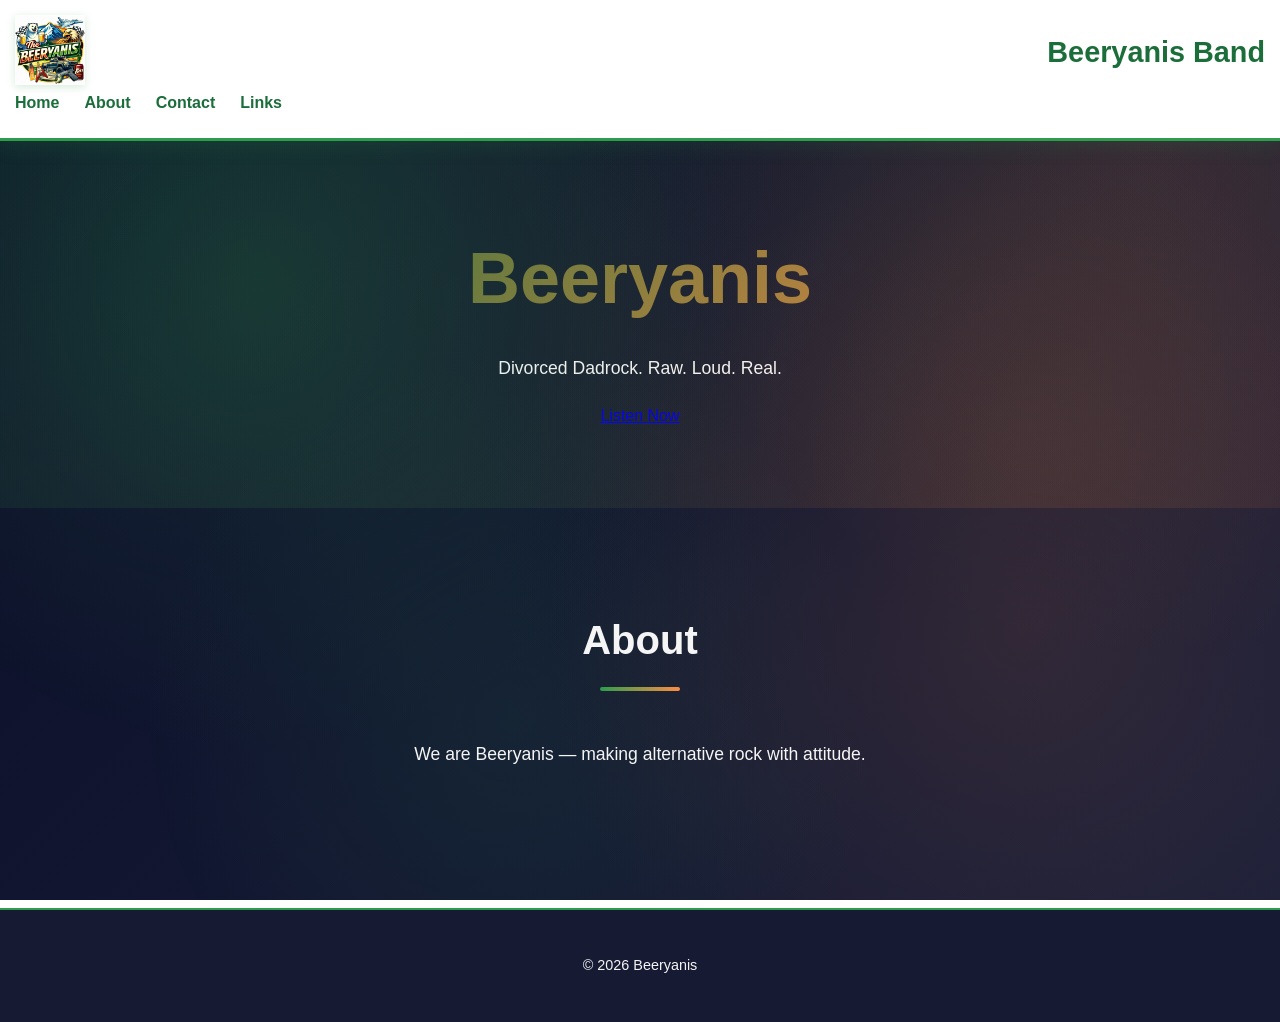
<file: index.html>
<!DOCTYPE html>
<html>
<head>
  <meta charset="UTF-8">
  <meta name="viewport" content="width=device-width, initial-scale=1.0">

  <title>Beeryanis Band</title>

  <meta name="description" content="Beeryanis – Divorced Dadrock band. Listen to our latest music and see upcoming shows.">

  <link rel="stylesheet" href="style.css">

  <script async src="https://www.googletagmanager.com/gtag/js?id=G-NHFRYG6W55"></script>
  <script>
    window.dataLayer = window.dataLayer || [];
    function gtag(){dataLayer.push(arguments);}
    gtag('js', new Date());
    gtag('config', 'G-NHFRYG6W55');
  </script>
</head>

<body>

<!-- GAME SCREEN -->
<div class="game-screen" style="display:none;">
  <div class="game-title" style="color: #000;">🔐 Human Verification</div>
  <div class="game-instructions" style="color: #000; font-weight: 700;">Press SPACE or click/tap to jump</div>

  <div class="game-container">
    <canvas id="gameCanvas"></canvas>
  </div>

  <div class="game-info">
    <div class="game-score" style="font-size: 2rem; font-weight: bold; color: #ff8c42; margin-bottom: 10px;">Score: <span id="score-text">0</span> / 5</div>
    <div class="score-bar">
      <div class="score-point"></div>
      <div class="score-point"></div>
      <div class="score-point"></div>
      <div class="score-point"></div>
      <div class="score-point"></div>
    </div>
    <div class="unlock-message" style="display:none;">Unlocked!</div>
  </div>
</div>

<!-- HEADER -->
<header>
  <div class="header-container">
    <img src="logo.png" class="logo" alt="Beeryanis Logo">
    <h1>Beeryanis Band</h1>
  </div>

  <nav>
    <a href="index.html">Home</a>
    <a href="about.html">About</a>
    <a href="contact.html">Contact</a>
    <a href="links.html">Links</a>
  </nav>
</header>

<!-- MAIN -->
<main>

  <section class="hero">
    <h2>Beeryanis</h2>
    <p>Divorced Dadrock. Raw. Loud. Real.</p>
    <a href="links.html">Listen Now</a>
  </section>

  <section>
    <h3>About</h3>
    <p>We are Beeryanis — making alternative rock with attitude.</p>
  </section>

</main>

<footer>
  <p>© 2026 Beeryanis</p>
</footer>

<div class="logo-modal" role="dialog" aria-modal="true" aria-label="Enlarged band logo">
  <div class="logo-modal-content">
    <img src="logo.png" class="logo-modal-img" alt="Beeryanis logo enlarged">
    <div class="logo-modal-close" aria-label="Close logo preview">×</div>
  </div>
</div>

<script>
  document.addEventListener("DOMContentLoaded", () => {
    const gameScreen = document.querySelector(".game-screen");
    if (gameScreen) {
      gameScreen.style.display = "none";
    }
    document.querySelector("header").style.display = "block";
    document.querySelector("main").style.display = "block";
    document.querySelector("footer").style.display = "block";

    const logo = document.querySelector(".logo");
    const modal = document.querySelector(".logo-modal");
    if (logo && modal) {
      const modalImg = document.querySelector(".logo-modal-img");
      const closeBtn = document.querySelector(".logo-modal-close");

      logo.addEventListener("click", function() {
        modalImg.src = this.src;
        modal.style.display = "flex";
        document.body.style.overflow = "hidden";
      });

      closeBtn.addEventListener("click", function() {
        modal.style.display = "none";
        document.body.style.overflow = "auto";
      });

      modal.addEventListener("click", function(e) {
        if (e.target === modal) {
          modal.style.display = "none";
          document.body.style.overflow = "auto";
        }
      });

      logo.style.cursor = "pointer";
    }
  });
</script>

</body>
</html>
</file>
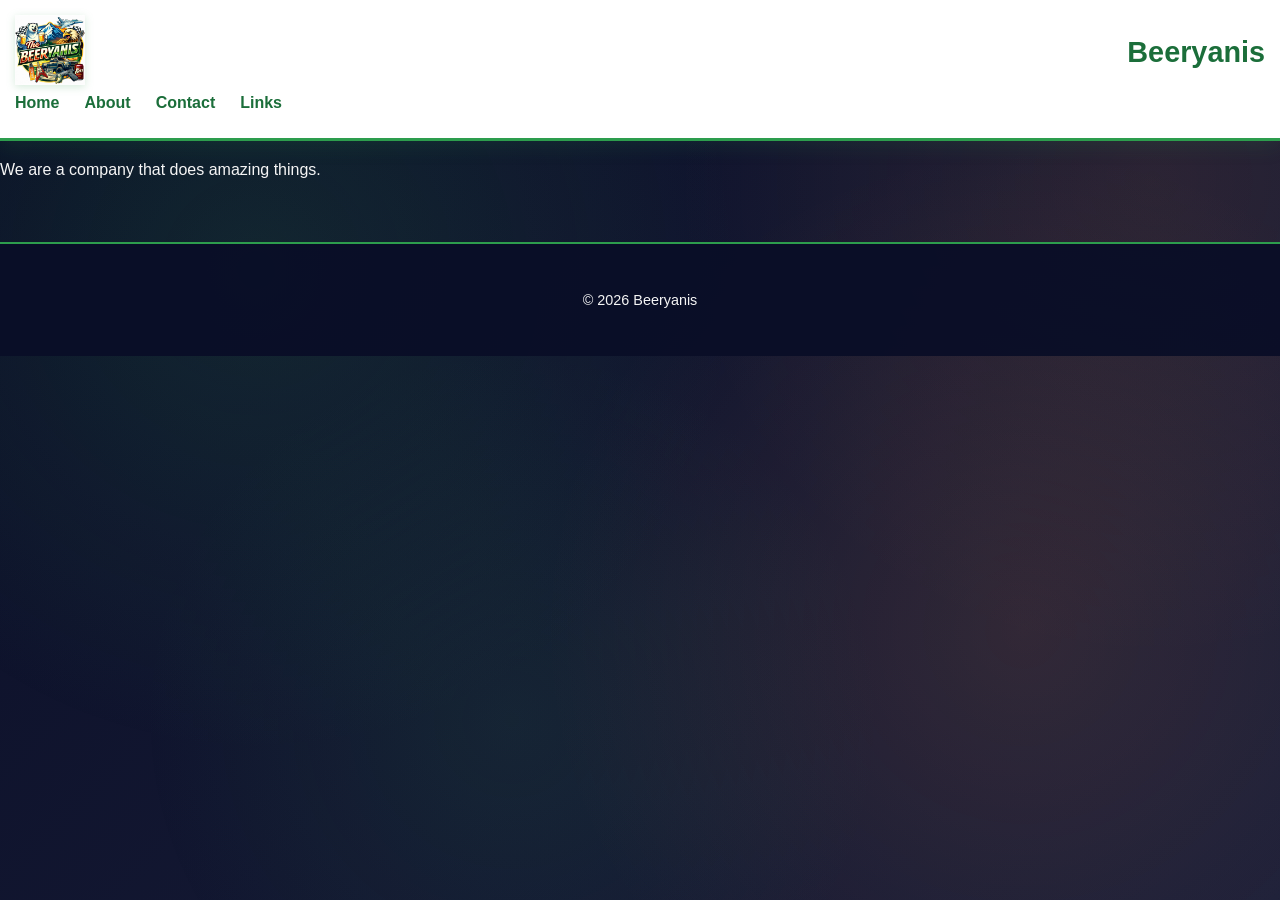
<file: about.html>
<!DOCTYPE html>
<html>
<head>
  <title>About - Beeryanis</title>
  <link rel="stylesheet" href="style.css">
  
  <script async src="https://www.googletagmanager.com/gtag/js?id=G-NHFRYG6W55"></script>
  
  <script>
    window.dataLayer = window.dataLayer || [];
    function gtag(){dataLayer.push(arguments);}
    gtag('js', new Date());
    gtag('config', 'G-NHFRYG6W55');
  </script>
</head>
<body>

<header>
  <div class="header-container">
    <img src="logo.png" alt="Company Logo" class="logo">
    <h1>Beeryanis</h1>
  </div>
  
  <nav>
    <a href="index.html">Home</a>
    <a href="about.html">About</a>
    <a href="contact.html">Contact</a>
    <a href="links.html">Links</a>
  </nav>
</header>

<main>
  <p>We are a company that does amazing things.</p>
</main>

<meta charset="UTF-8">
<meta name="viewport" content="width=device-width, initial-scale=1.0">

<footer>
  <p>© 2026 Beeryanis</p>
</footer>

</body>
</html>
</file>
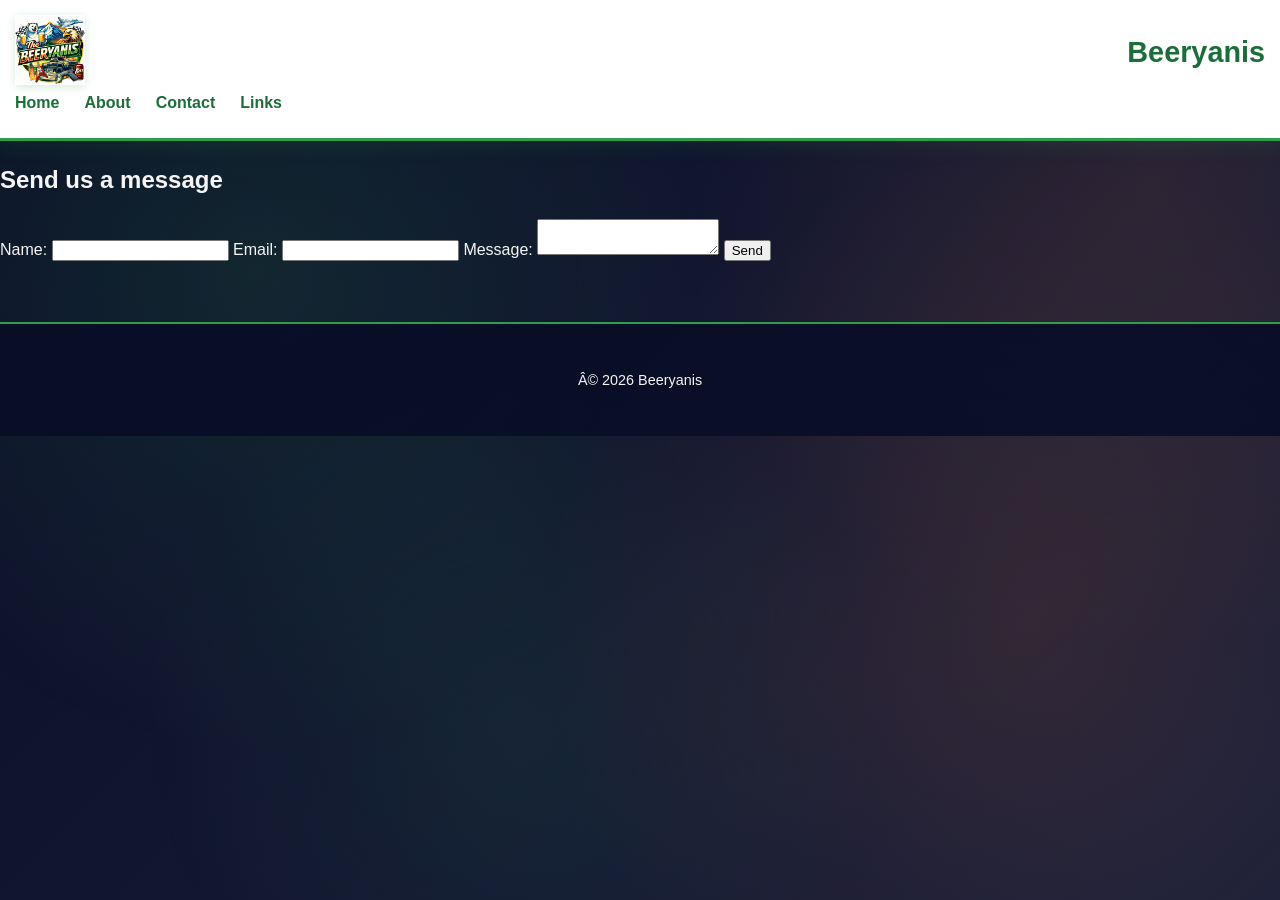
<file: contact.html>
<!DOCTYPE html>
<html>
<head>
  <title>Contact - Beeryanis</title>
  <link rel="stylesheet" href="style.css">
  
  <script async src="https://www.googletagmanager.com/gtag/js?id=G-NHFRYG6W55"></script>
  
  <script>
    window.dataLayer = window.dataLayer || [];
    function gtag(){dataLayer.push(arguments);}
    gtag('js', new Date());
    gtag('config', 'G-NHFRYG6W55');
  </script>
</head>
<body>

<header>
  <div class="header-container">
    <img src="logo.png" alt="Company Logo" class="logo">
    <h1>Beeryanis</h1>
  </div>
  
  <nav>
    <a href="index.html">Home</a>
    <a href="about.html">About</a>
    <a href="contact.html">Contact</a>
    <a href="links.html">Links</a>
  </nav>
</header>

<main>
  <h2>Send us a message</h2>

 <form action="https://formspree.io/f/xreoredl" method="POST">

  <input type="hidden" name="_redirect" value="https://beeryanis.github.io/thanks.html">

  <label>Name:</label>
  <input type="text" name="name" required>

  <label>Email:</label>
  <input type="email" name="email" required>

  <label>Message:</label>
  <textarea name="message" required></textarea>

  <button type="submit">Send</button>
</form>

</main>

<meta charset="UTF-8">
<meta name="viewport" content="width=device-width, initial-scale=1.0">

<footer>
  <p>© 2026 Beeryanis</p>
</footer>

</body>
</html>
</file>
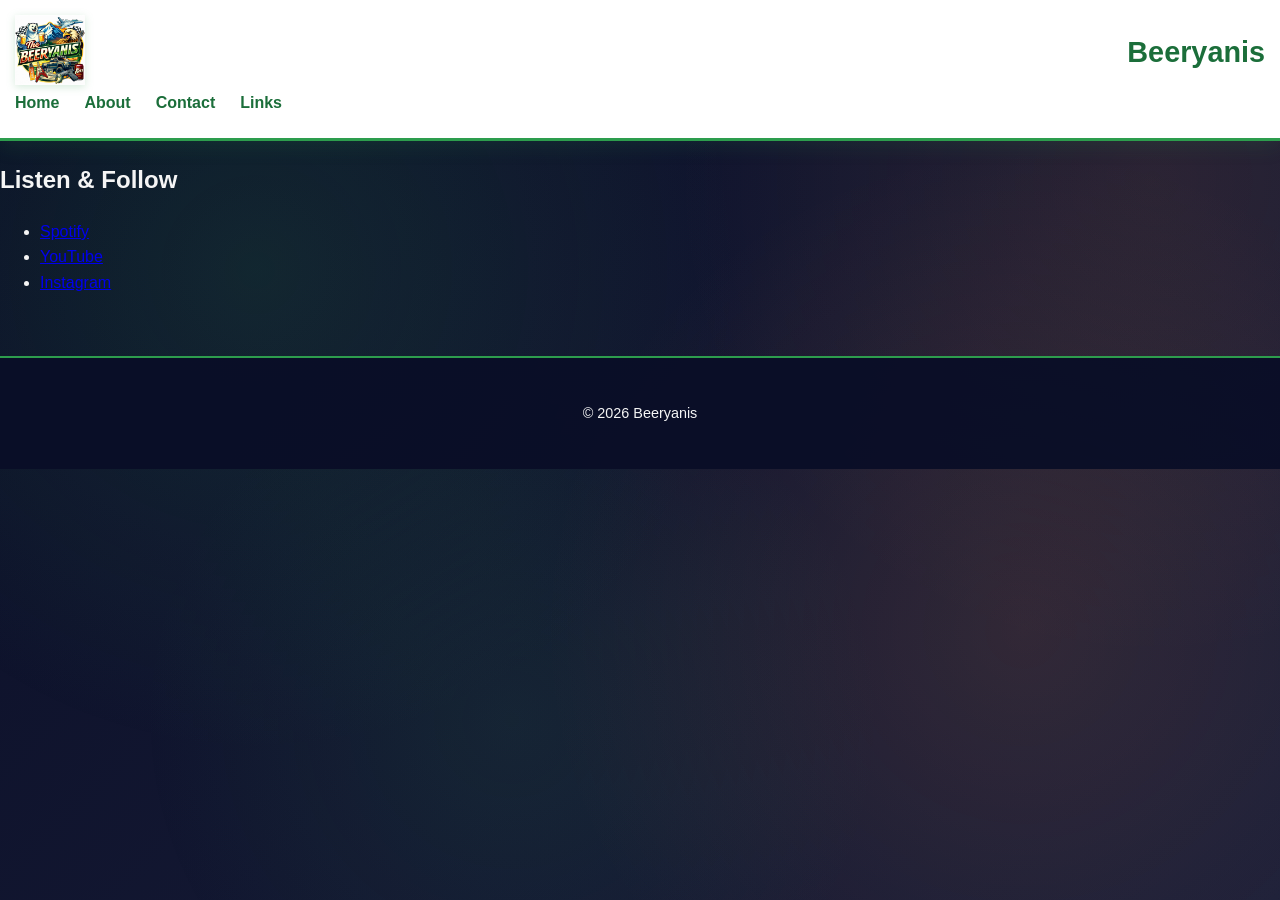
<file: links.html>
<!DOCTYPE html>
<html>
<head>
  <title>Links - Company Name</title>
  <link rel="stylesheet" href="style.css">
  
  <script async src="https://www.googletagmanager.com/gtag/js?id=G-NHFRYG6W55"></script>
 
 <script>
    window.dataLayer = window.dataLayer || [];
    function gtag(){dataLayer.push(arguments);}
    gtag('js', new Date());
    gtag('config', 'G-NHFRYG6W55');
  </script>

</head>
<body>

<header>
  <div class="header-container">
    <img src="logo.png" alt="Company Logo" class="logo">
    <h1>Beeryanis</h1>
  </div>
  
  <nav>
    <a href="index.html">Home</a>
    <a href="about.html">About</a>
    <a href="contact.html">Contact</a>
    <a href="links.html">Links</a>
  </nav>
</header>

<main>
  <h2>Listen & Follow</h2>

  <ul>
    <li><a href="#">Spotify</a></li>
    <li><a href="#">YouTube</a></li>
    <li><a href="#">Instagram</a></li>
  </ul>
</main>

<meta charset="UTF-8">
<meta name="viewport" content="width=device-width, initial-scale=1.0">

<footer>
  <p>© 2026 Beeryanis</p>
</footer>

</body>
</html>
</file>
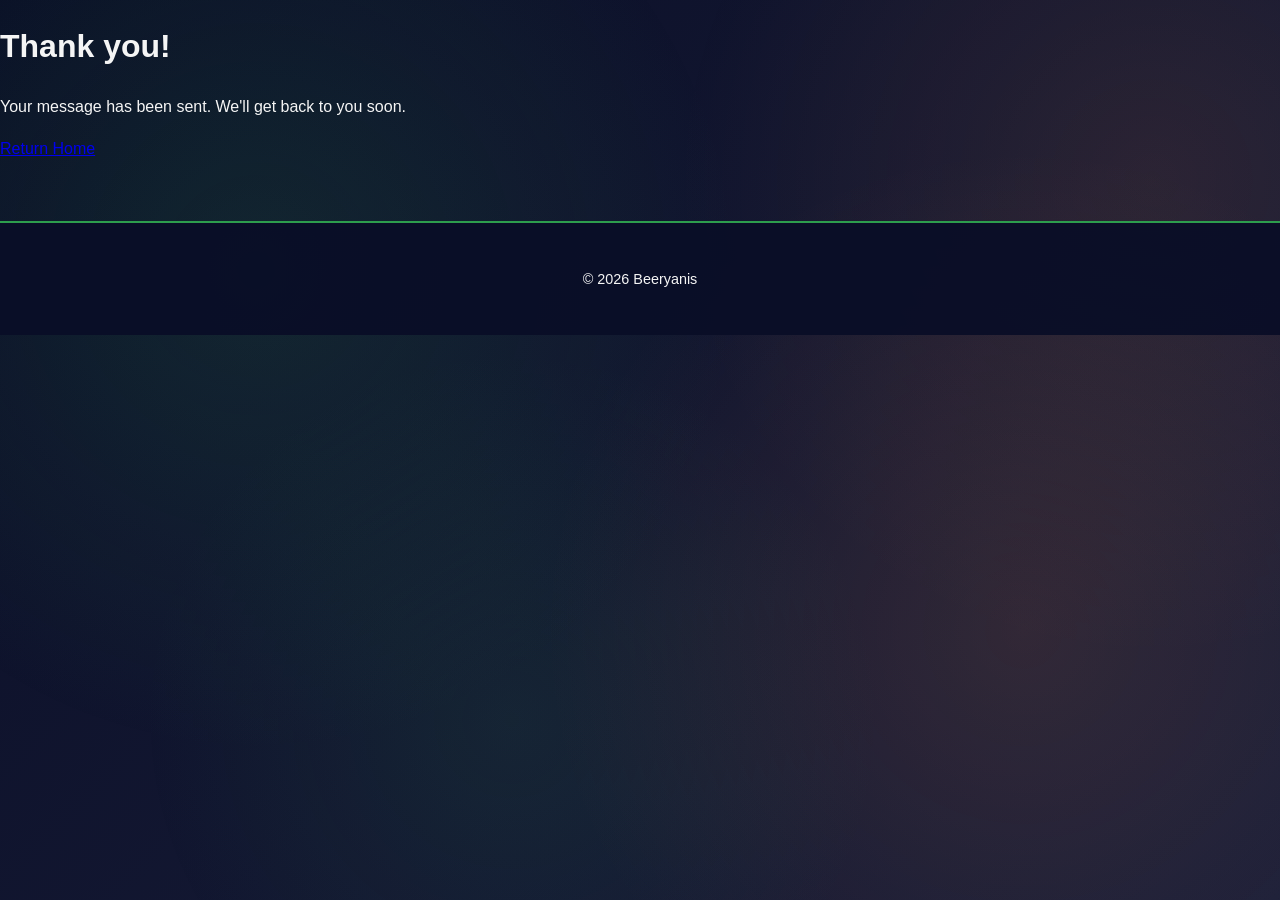
<file: thanks.html>
<!DOCTYPE html>
<html>
<head>
  <title>Thank You</title>
  <link rel="stylesheet" href="style.css">
</head>
<body>

<main>
  <h1>Thank you!</h1>
  <p>Your message has been sent. We'll get back to you soon.</p>
  <a href="index.html">Return Home</a>
</main>

<meta charset="UTF-8">
<meta name="viewport" content="width=device-width, initial-scale=1.0">

<footer>
  <p>© 2026 Beeryanis</p>
</footer>

</body>
</html>
</file>
<file: style.css>
:root {
  --bg-dark: #0a0e27;
  --accwnt: #2d9d4d;
  --accent-light: #ff8c42;
  --bg-light: #1a1f3a;
  --text-light: #f5f5f5;
  --green-dark: #1b6e3a;
  --orange-bright: #ff8c42;
}

* {
  box-sizing: border-box;
}

body {
  font-family: 'Segoe UI', Trebuchet MS, sans-serif;
  background: linear-gradient(135deg, #0a0e27 0%, #1a1f3a 100%);
  background-attachment: fixed;
  color: var(--text-light);
  margin: 0;
  line-height: 1.6;
  min-height: 100vh;
  position: relative;
  overflow-x: hidden;
}

body::before {
  content: '';
  position: fixed;
  top: 0;
  left: 0;
  right: 0;
  bottom: 0;
  background: 
    radial-gradient(circle at 20% 30%, rgba(45, 157, 77, 0.15) 0%, transparent 40%),
    radial-gradient(circle at 80% 70%, rgba(255, 140, 66, 0.12) 0%, transparent 40%),
    radial-gradient(circle at 40% 80%, rgba(45, 157, 77, 0.1) 0%, transparent 35%),
    radial-gradient(circle at 90% 20%, rgba(255, 140, 66, 0.1) 0%, transparent 35%);
  animation: swirl 20s ease-in-out infinite;
  pointer-events: none;
  z-index: -1;
}

@keyframes swirl {
  0%, 100% {
    opacity: 1;
    transform: rotate(0deg) scale(1);
  }
  50% {
    opacity: 1;
    transform: rotate(180deg) scale(1.05);
  }
}

.header-container {
  display: flex;
  align-items: center;
  justify-content: space-between;
  flex-wrap: wrap;
  gap: 15px;
}

.header-text {
  display: flex;
  flex-direction: column;
  align-items: flex-start;
}

.header-text h1 {
  color: var(--green-dark);
  margin: 5px 0 0 0;
  font-size: 1.8rem;
  line-height: 1.2;
}

.band-subtitle {
  color: var(--orange-bright);
  font-size: 0.9rem;
  margin: 2px 0 0 0;
  font-weight: 600;
  letter-spacing: 0.5px;
  text-transform: uppercase;
}

.logo {
  height: 70px;
  cursor: pointer;
  transition: all 0.3s ease;
  filter: drop-shadow(0 2px 4px rgba(45, 157, 77, 0.2));
}

.logo:hover {
  transform: scale(1.05);
  filter: drop-shadow(0 4px 8px rgba(255, 140, 66, 0.3));
}

header {
  background: white;
  color: #333;
  padding: 15px;
  border-bottom: 3px solid var(--accwnt);
  backdrop-filter: blur(10px);
  position: sticky;
  top: 0;
  z-index: 1000;
  box-shadow: 0 4px 20px rgba(45, 157, 77, 0.15);
}

header h1 {
  color: var(--green-dark);
  margin: 5px 0 0 0;
  font-size: 1.8rem;
}

.language-select {
  margin-left: auto;
}

nav a {
  color: var(--green-dark);
  margin-right: 15px;
  text-decoration: none;
  font-weight: bold;
  transition: all 0.3s ease;
  padding: 5px 0;
  border-bottom: 2px solid transparent;
}

nav a:hover {
  color: var(--orange-bright);
  border-bottom: 2px solid var(--orange-bright);
}

.main-layout {
  display: flex;
  flex-direction: column;
  padding: 20px;
}

@media (min-width: 768px) {
  .main-layout {
    flex-direction: row;
  }

  .content {
    flex: 3;
  }

  .sidebar {
    flex: 1;
    margin-top: 0;
    margin-left: 20px;
  }
}

.mission {
  background: #111;
  color: white;
  padding: 30px;
  text-align: center;
}

.ad {
  background: #222;
  color: white;
  padding: 20px;
  text-align: center;
  margin-bottom: 20px;
}

nav {
  display: flex;
  flex-wrap: wrap;
  gap: 10px;
}

.hero {
  text-align: center;
  padding: 80px 20px;
  max-width: 100%;
  background: linear-gradient(135deg, rgba(45, 157, 77, 0.08) 0%, rgba(255, 140, 66, 0.05) 100%);
  position: relative;
  overflow: hidden;
}

.hero::before {
  content: '';
  position: absolute;
  top: 0;
  left: 0;
  right: 0;
  bottom: 0;
  background: radial-gradient(circle at 20% 50%, rgba(45, 157, 77, 0.1) 0%, transparent 50%),
              radial-gradient(circle at 80% 80%, rgba(255, 140, 66, 0.08) 0%, transparent 50%);
  pointer-events: none;
}

.hero-content {
  position: relative;
  z-index: 2;
}

.hero h2 {
  font-size: clamp(2rem, 8vw, 4.5rem);
  margin: 0 0 15px 0;
  font-weight: 900;
  background: linear-gradient(135deg, var(--green-dark), var(--orange-bright));
  -webkit-background-clip: text;
  -webkit-text-fill-color: transparent;
  background-clip: text;
  animation: fadeInDown 0.8s ease-out;
}

.tagline {
  font-size: clamp(1.1rem, 4vw, 1.8rem);
  color: var(--orange-bright);
  margin: 10px 0 20px 0;
  font-weight: 600;
  letter-spacing: 1px;
  animation: fadeInUp 0.8s ease-out 0.1s both;
}

.hero-description {
  font-size: clamp(0.95rem, 2.5vw, 1.2rem);
  margin: 20px auto 30px;
  max-width: 600px;
  color: #d0d0d0;
  animation: fadeInUp 0.8s ease-out 0.2s both;
}

@keyframes fadeInDown {
  from {
    opacity: 0;
    transform: translateY(-30px);
  }
  to {
    opacity: 1;
    transform: translateY(0);
  }
}

@keyframes fadeInUp {
  from {
    opacity: 0;
    transform: translateY(30px);
  }
  to {
    opacity: 1;
    transform: translateY(0);
  }
}

.cta {
  display: inline-block;
  background: var(--accwnt);
  color: white;
  padding: 14px 40px;
  text-decoration: none;
  border-radius: 50px;
  font-weight: 700;
  transition: all 0.3s ease;
  font-size: clamp(0.9rem, 2vw, 1rem);
  text-transform: uppercase;
  letter-spacing: 1px;
  box-shadow: 0 8px 25px rgba(45, 157, 77, 0.3);
  border: 2px solid var(--accwnt);
  animation: fadeInUp 0.8s ease-out 0.3s both;
}

.cta:hover {
  background: transparent;
  color: var(--accwnt);
  transform: translateY(-3px);
  box-shadow: 0 12px 35px rgba(45, 157, 77, 0.4);
}

.cta.secondary {
  background: transparent;
  border: 2px solid var(--accent-light);
  color: var(--accent-light);
  box-shadow: 0 8px 25px rgba(255, 140, 66, 0.2);
}

.cta.secondary:hover {
  background: var(--accent-light);
  color: white;
}

main section {
  padding: 60px 20px;
  max-width: 100%;
}

main section h3 {
  text-align: center;
  font-size: clamp(1.5rem, 5vw, 2.5rem);
  margin-bottom: 30px;
  position: relative;
  display: inline-block;
  width: 100%;
}

main section h3::after {
  content: '';
  display: block;
  width: 80px;
  height: 4px;
  background: linear-gradient(90deg, var(--accwnt), var(--accent-light));
  margin: 15px auto 0;
  border-radius: 2px;
}

main section p {
  text-align: center;
  font-size: clamp(0.95rem, 2.5vw, 1.1rem);
  max-width: 700px;
  margin-left: auto;
  margin-right: auto;
  line-height: 1.8;
}

.section-content {
  max-width: 900px;
  margin: 0 auto;
}

.about-band {
  background: rgba(26, 31, 58, 0.5);
  border-top: 1px solid rgba(45, 157, 77, 0.2);
  border-bottom: 1px solid rgba(45, 157, 77, 0.2);
}

.latest-release {
  background: linear-gradient(135deg, rgba(45, 157, 77, 0.08) 0%, rgba(255, 140, 66, 0.05) 100%);
}

.coming-soon {
  font-size: clamp(1.2rem, 4vw, 1.6rem);
  color: var(--orange-bright);
  font-weight: 700;
  margin: 30px 0;
  animation: pulse 2s infinite;
}

@keyframes pulse {
  0%, 100% {
    opacity: 1;
  }
  50% {
    opacity: 0.6;
  }
}

.why-beeryanis {
  background: rgba(10, 14, 39, 0.3);
}

.features {
  display: grid;
  grid-template-columns: repeat(auto-fit, minmax(250px, 1fr));
  gap: 30px;
  margin-top: 40px;
}

.feature {
  background: rgba(26, 31, 58, 0.6);
  padding: 30px 25px;
  border-radius: 10px;
  border-left: 4px solid var(--accwnt);
  transition: all 0.3s ease;
  text-align: center;
}

.feature:hover {
  transform: translateY(-5px);
  background: rgba(45, 157, 77, 0.1);
  box-shadow: 0 8px 25px rgba(45, 157, 77, 0.15);
}

.feature h4 {
  font-size: 1.3rem;
  margin-top: 0;
  color: var(--orange-bright);
}

.feature p {
  margin: 0;
  font-size: 0.95rem;
  color: #b0b0b0;
}

/* Mobile optimization */
@media (max-width: 768px) {
  .header-container {
    flex-direction: column;
    text-align: center;
  }
  
  .header-text {
    align-items: center;
  }
  
  .header-text h1 {
    font-size: 1.4rem;
  }
  
  .band-subtitle {
    font-size: 0.8rem;
  }
  
  nav {
    justify-content: center;
    padding: 10px 0;
  }
  
  nav a {
    margin: 0 10px;
  }
  
  .hero {
    padding: 60px 15px;
  }
  
  main section {
    padding: 40px 15px;
  }
  
  .features {
    grid-template-columns: 1fr;
  }
}

footer {
  background: rgba(10, 14, 39, 0.95);
  color: var(--text-light);
  text-align: center;
  padding: 30px 20px;
  border-top: 2px solid var(--accwnt);
  margin-top: 60px;
  font-size: 0.9rem;
}

/* Page-specific styles */
.about-hero, .links-hero, .contact-hero, .thanks-hero {
  text-align: center;
  padding: 60px 20px;
  background: linear-gradient(135deg, rgba(45, 157, 77, 0.08) 0%, rgba(255, 140, 66, 0.05) 100%);
}

.about-hero h2, .links-hero h2, .contact-hero h2, .thanks-hero h2 {
  font-size: clamp(2rem, 6vw, 3.5rem);
  margin-bottom: 20px;
  background: linear-gradient(135deg, var(--green-dark), var(--orange-bright));
  -webkit-background-clip: text;
  -webkit-text-fill-color: transparent;
  background-clip: text;
}

.about-intro, .links-intro, .contact-intro, .thanks-message {
  font-size: clamp(1rem, 2.5vw, 1.2rem);
  color: #d0d0d0;
  max-width: 600px;
  margin: 0 auto 30px;
}

.about-content {
  padding: 40px 20px;
}

.about-content h3 {
  color: var(--orange-bright);
  font-size: clamp(1.3rem, 4vw, 1.8rem);
  margin-top: 40px;
  margin-bottom: 20px;
}

.about-content h3:first-child {
  margin-top: 0;
}

.about-content p {
  line-height: 1.8;
  margin-bottom: 20px;
  color: #e0e0e0;
}

/* Music Links */
.music-links, .social-links {
  padding: 40px 20px;
  background: rgba(26, 31, 58, 0.3);
  border-top: 1px solid rgba(45, 157, 77, 0.2);
  border-bottom: 1px solid rgba(45, 157, 77, 0.2);
}

.music-links h3, .social-links h3 {
  text-align: center;
  margin-bottom: 30px;
  color: var(--orange-bright);
}

.link-buttons {
  display: grid;
  grid-template-columns: repeat(auto-fit, minmax(200px, 1fr));
  gap: 20px;
  max-width: 800px;
  margin: 0 auto;
}

.music-link, .social-link {
  display: flex;
  align-items: center;
  justify-content: center;
  gap: 12px;
  padding: 16px 24px;
  background: rgba(26, 31, 58, 0.6);
  border: 2px solid var(--accwnt);
  border-radius: 12px;
  text-decoration: none;
  color: var(--text-light);
  font-weight: 600;
  transition: all 0.3s ease;
  text-align: center;
}

.music-link:hover, .social-link:hover {
  background: var(--accwnt);
  transform: translateY(-3px);
  box-shadow: 0 8px 25px rgba(45, 157, 77, 0.3);
}

.platform-icon {
  font-size: 1.5rem;
}

.platform-name {
  font-size: 1rem;
}

/* Contact Form */
.contact-form {
  padding: 40px 20px;
}

.contact-form h3 {
  text-align: center;
  margin-bottom: 30px;
  color: var(--orange-bright);
}

.contact-form-element {
  max-width: 600px;
  margin: 0 auto;
  background: rgba(26, 31, 58, 0.4);
  padding: 30px;
  border-radius: 15px;
  border: 1px solid rgba(45, 157, 77, 0.3);
}

.form-group {
  margin-bottom: 20px;
}

.form-group label {
  display: block;
  margin-bottom: 8px;
  color: var(--orange-bright);
  font-weight: 600;
}

.form-group input,
.form-group textarea {
  width: 100%;
  padding: 12px 16px;
  border: 2px solid rgba(45, 157, 77, 0.3);
  border-radius: 8px;
  background: rgba(10, 14, 39, 0.5);
  color: var(--text-light);
  font-size: 1rem;
  transition: border-color 0.3s ease;
  box-sizing: border-box;
}

.form-group input:focus,
.form-group textarea:focus {
  outline: none;
  border-color: var(--orange-bright);
  box-shadow: 0 0 0 3px rgba(255, 140, 66, 0.2);
}

.form-group textarea {
  min-height: 120px;
  resize: vertical;
}

.contact-form-element button[type="submit"] {
  width: 100%;
  margin-top: 10px;
}

/* Contact Info */
.contact-info {
  padding: 40px 20px;
  background: rgba(10, 14, 39, 0.3);
}

.contact-info h3 {
  text-align: center;
  margin-bottom: 30px;
  color: var(--orange-bright);
}

.contact-methods {
  display: grid;
  grid-template-columns: repeat(auto-fit, minmax(250px, 1fr));
  gap: 30px;
  max-width: 800px;
  margin: 0 auto;
}

.contact-method {
  text-align: center;
  padding: 20px;
  background: rgba(26, 31, 58, 0.4);
  border-radius: 10px;
  border: 1px solid rgba(45, 157, 77, 0.2);
}

.contact-method h4 {
  color: var(--orange-bright);
  margin-bottom: 10px;
}

.contact-method p {
  color: #d0d0d0;
  margin-bottom: 15px;
}

/* Thanks Page */
.thanks-actions {
  display: flex;
  gap: 20px;
  justify-content: center;
  flex-wrap: wrap;
  margin-top: 30px;
}

/* Contact CTA */
.contact-cta {
  padding: 40px 20px;
  text-align: center;
}

.contact-cta h3 {
  color: var(--orange-bright);
  margin-bottom: 15px;
}

.contact-cta p {
  color: #d0d0d0;
  margin-bottom: 25px;
  max-width: 500px;
  margin-left: auto;
  margin-right: auto;
}

/* Logo Modal Styles */
.logo-modal {
  display: none;
  position: fixed;
  top: 0;
  left: 0;
  right: 0;
  bottom: 0;
  background: rgba(0, 0, 0, 0.9);
  z-index: 2000;
  justify-content: center;
  align-items: center;
  animation: fadeIn 0.3s ease;
}

@keyframes fadeIn {
  from {
    opacity: 0;
  }
  to {
    opacity: 1;
  }
}

.logo-modal-content {
  position: relative;
  max-width: 90vw;
  max-height: 90vh;
  display: flex;
  align-items: center;
  justify-content: center;
  animation: zoomIn 0.3s ease;
}

@keyframes zoomIn {
  from {
    transform: scale(0.8);
    opacity: 0;
  }
  to {
    transform: scale(1);
    opacity: 1;
  }
}

.logo-modal-img {
  max-width: 100%;
  max-height: 85vh;
  width: auto;
  height: auto;
  border-radius: 10px;
  box-shadow: 0 0 50px rgba(45, 157, 77, 0.4);
}

.logo-modal-close {
  position: absolute;
  top: 20px;
  right: 40px;
  font-size: 40px;
  color: white;
  cursor: pointer;
  transition: all 0.3s ease;
  z-index: 2001;
}

.logo-modal-close:hover {
  color: var(--orange-bright);
  transform: rotate(90deg);
}
</file>
